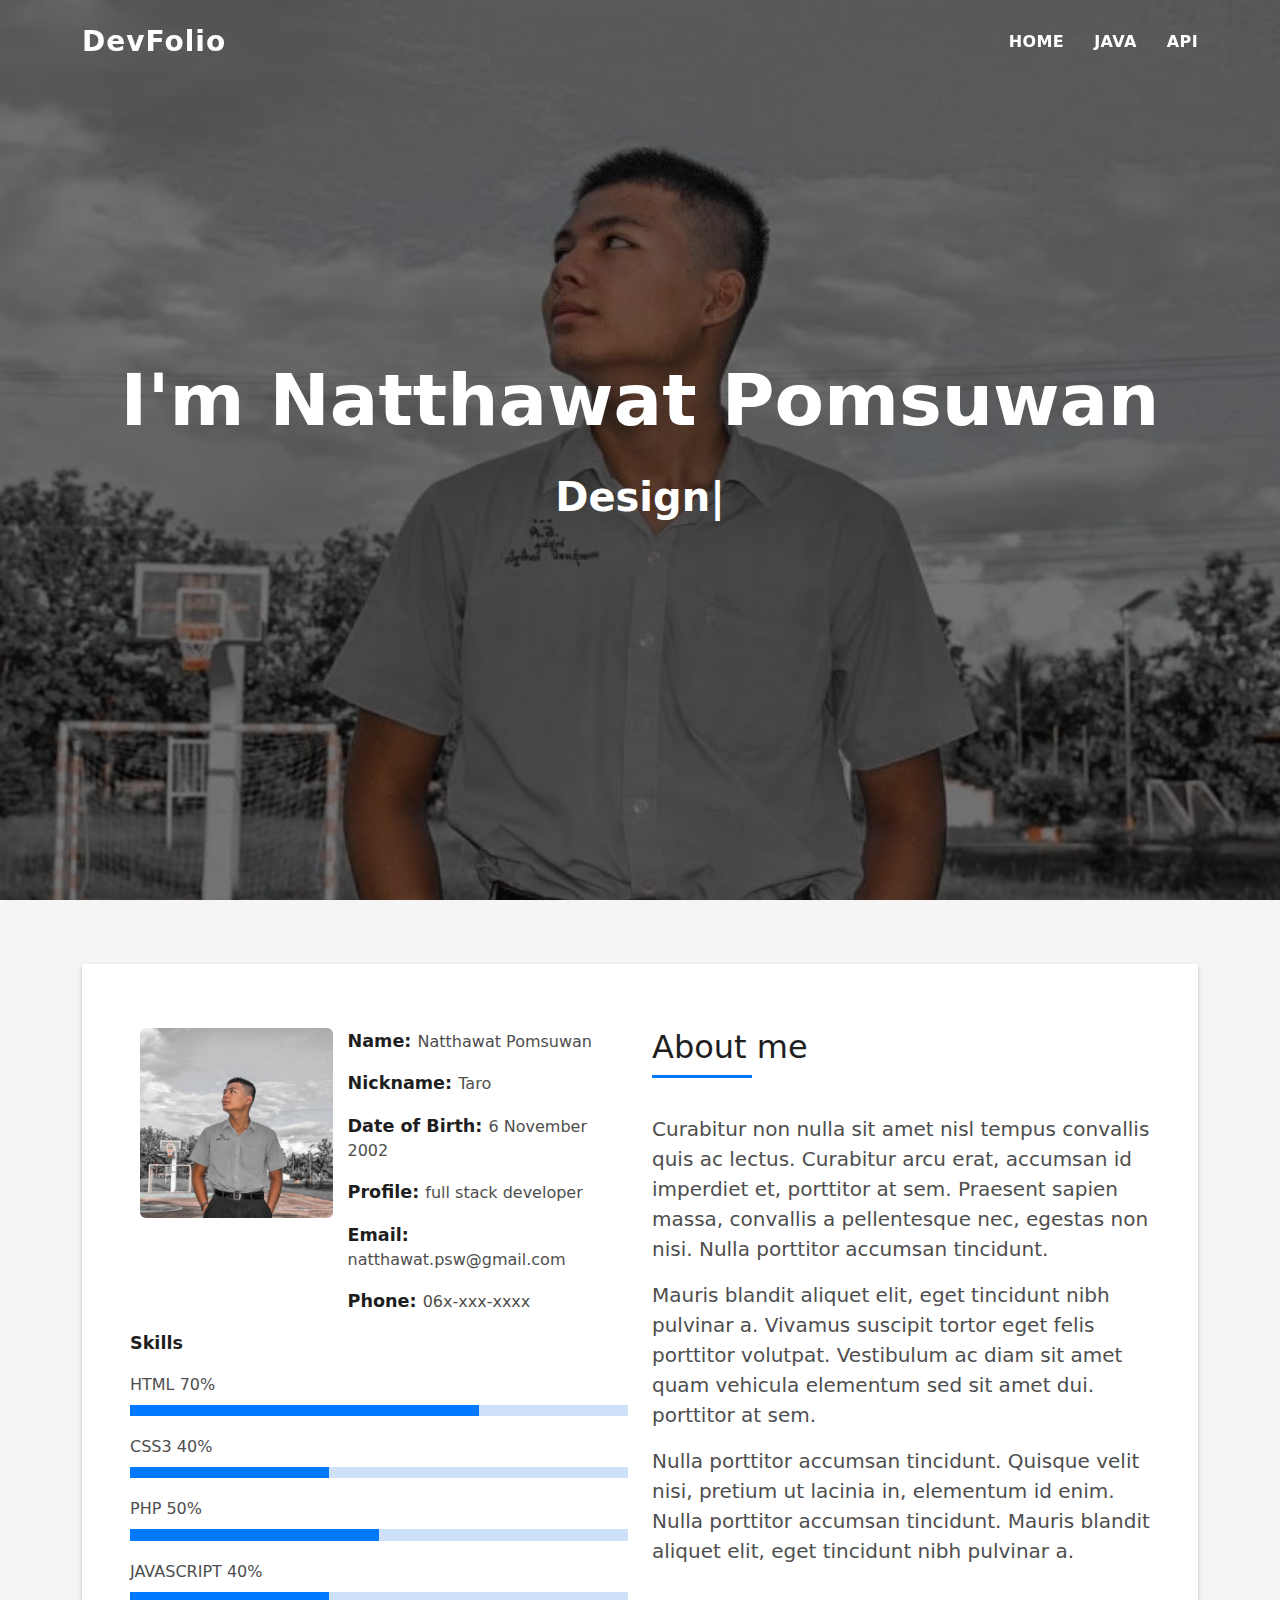
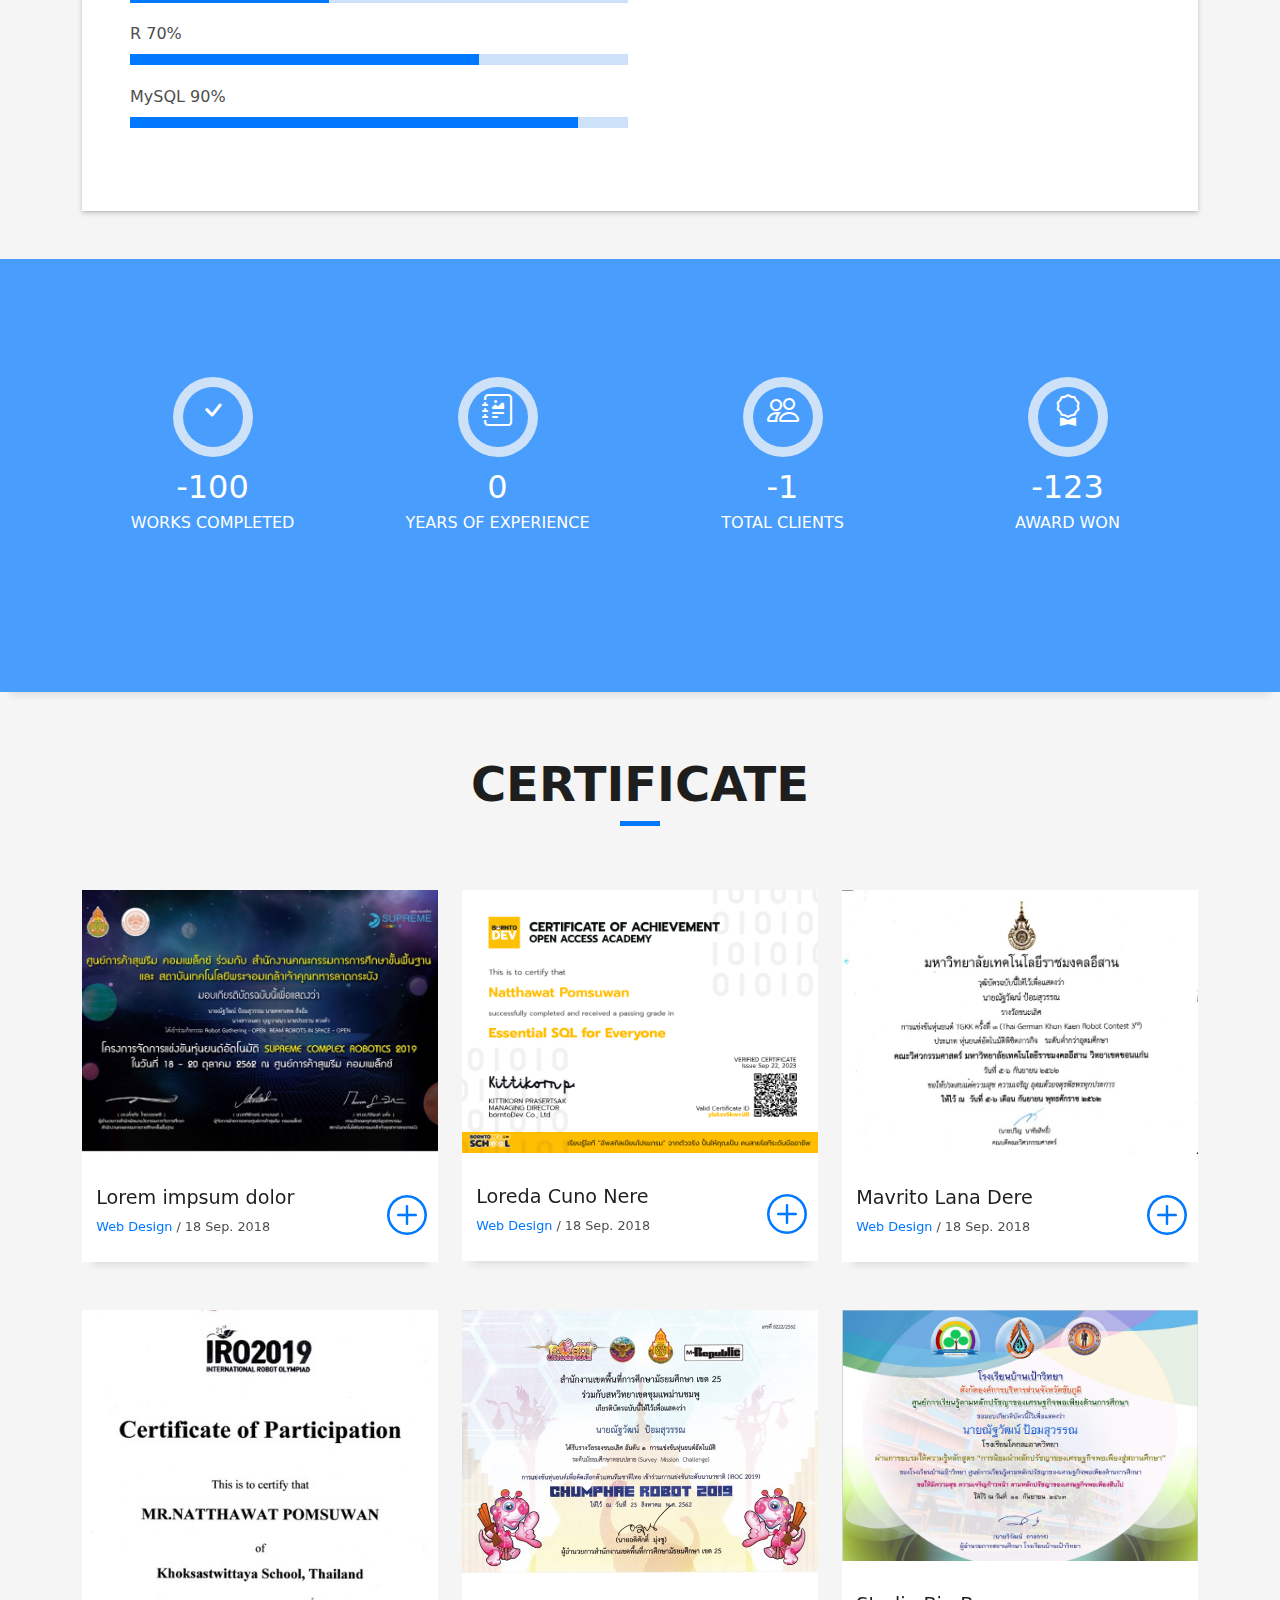
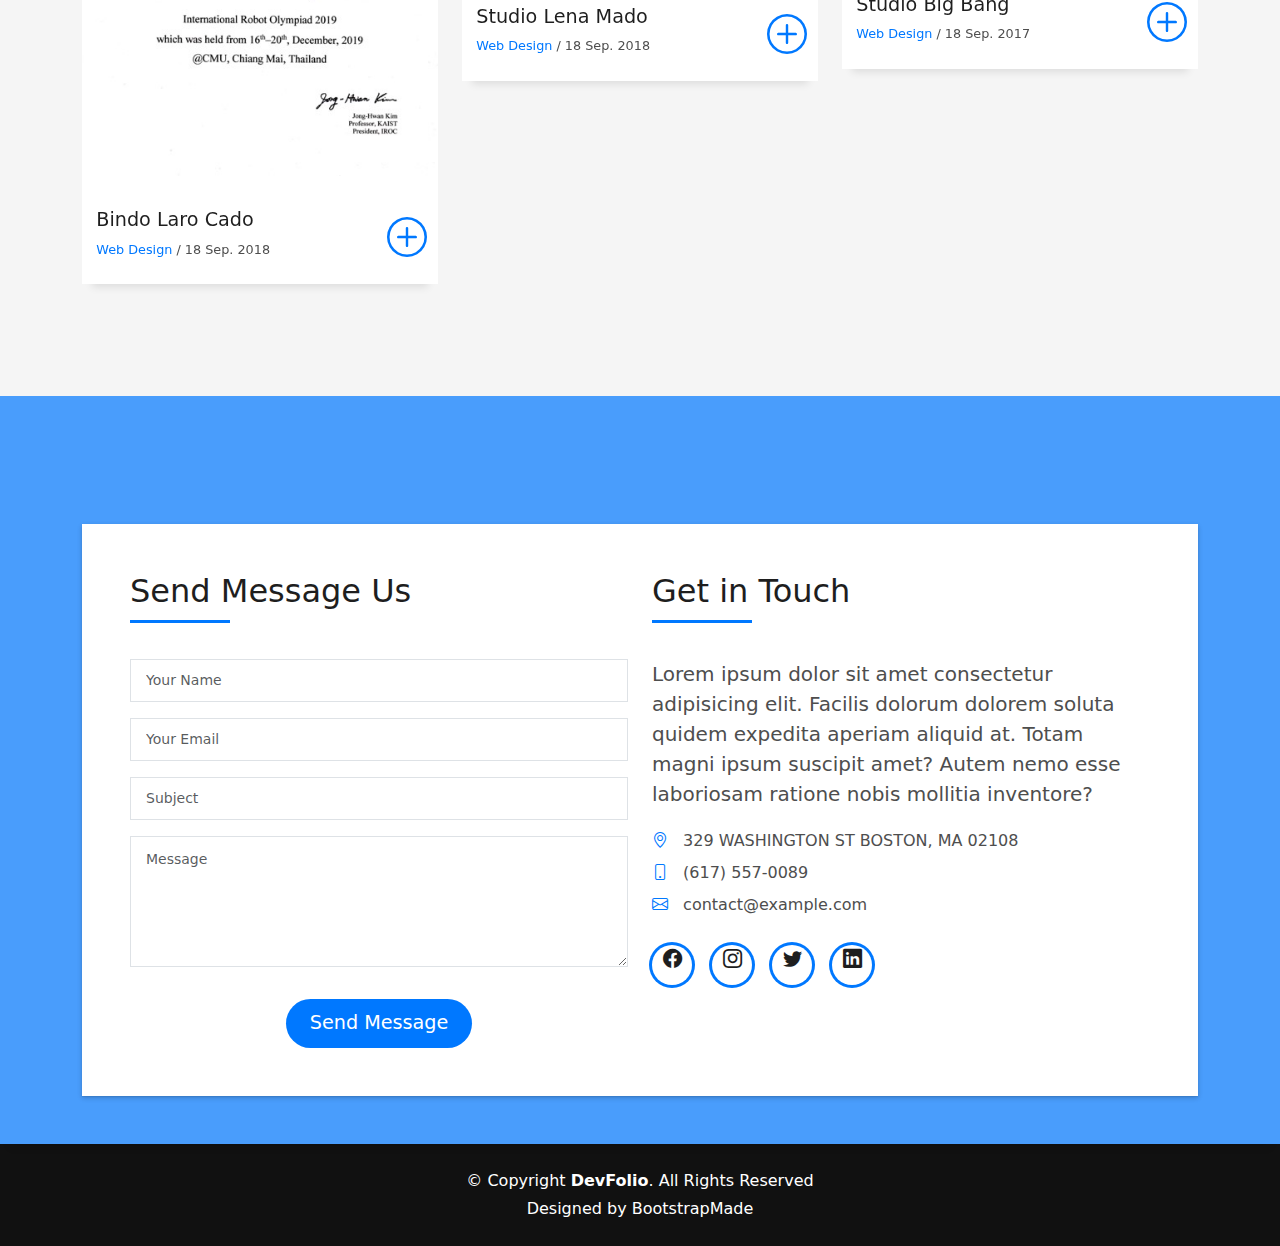
<file: index.html>
<!DOCTYPE html>
<html lang="en">

<head>
  <meta charset="utf-8">
  <meta content="width=device-width, initial-scale=1.0" name="viewport">

  <title>Home</title>
  <meta content="" name="description">
  <meta content="" name="keywords">

  <!-- Favicons -->
  <link href="assets/img/favicon.png" rel="icon">
  <link href="assets/img/apple-touch-icon.png" rel="apple-touch-icon">

  <!-- Vendor CSS Files -->
  <link href="assets/vendor/bootstrap/css/bootstrap.min.css" rel="stylesheet">
  <link href="assets/vendor/bootstrap-icons/bootstrap-icons.css" rel="stylesheet">
  <link href="assets/vendor/glightbox/css/glightbox.min.css" rel="stylesheet">
  <link href="assets/vendor/swiper/swiper-bundle.min.css" rel="stylesheet">

  <!-- Template Main CSS File -->
  <link href="assets/css/style.css" rel="stylesheet">

  <!-- =======================================================
  * Template Name: DevFolio
  * Updated: Nov 17 2023 with Bootstrap v5.3.2
  * Template URL: https://bootstrapmade.com/devfolio-bootstrap-portfolio-html-template/
  * Author: BootstrapMade.com
  * License: https://bootstrapmade.com/license/
  ======================================================== -->
</head>

<body>

  <!-- ======= Header ======= -->
  <header id="header" class="fixed-top">
    <div class="container d-flex align-items-center justify-content-between">

      <h1 class="logo"><a href="index.html">DevFolio</a></h1>
      <!-- Uncomment below if you prefer to use an image logo -->
      <!-- <a href="index.html" class="logo"><img src="assets/img/logo.png" alt="" class="img-fluid"></a>-->

      <nav id="navbar" class="navbar">
        <ul>
          <li><a class="nav-link scrollto" href="./index.html">Home</a></li>
          <li><a class="nav-link scrollto" href="./java.html">Java</a></li>
          <li><a class="nav-link scrollto" href="./api.html">API</a></li>
        </ul>
        <i class="bi bi-list mobile-nav-toggle"></i>
      </nav><!-- .navbar -->

    </div>
  </header><!-- End Header -->

  <!-- ======= Hero Section ======= -->
  <div id="hero" class="hero route bg-image" style="background-image: url(assets/img/p1.jpg)">
    <div class="overlay-itro"></div>
    <div class="hero-content display-table">
      <div class="table-cell">
        <div class="container">
          <!--<p class="display-6 color-d">Hello, world!</p>-->
          <h1 class="hero-title mb-4">I'm Natthawat Pomsuwan</h1>
          <p class="hero-subtitle"><span class="typed" data-typed-items="Designer, Developer, Freelancer"></span></p>
          <!-- <p class="pt-3"><a class="btn btn-primary btn js-scroll px-4" href="#about" role="button">Learn More</a></p> -->
        </div>
      </div>
    </div>
  </div><!-- End Hero Section -->

  <main id="main">

    <!-- ======= About Section ======= -->
    <section id="about" class="about-mf sect-pt4 route">
      <div class="container">
        <div class="row">
          <div class="col-sm-12">
            <div class="box-shadow-full">
              <div class="row">
                <div class="col-md-6">
                  <div class="row">
                    <div class="col-sm-6 col-md-5">
                      <div class="about-img">
                        <img src="assets/img/p1.jpg" class="img-fluid rounded b-shadow-a" alt="">
                      </div>
                    </div>
                    <div class="col-sm-6 col-md-7">
                      <div class="about-info">
                        <p><span class="title-s">Name: </span> <span>Natthawat Pomsuwan</span></p>
                        <p><span class="title-s">Nickname: </span> <span>Taro</span></p>
                        <p><span class="title-s">Date of Birth: </span> <span>6 November 2002</span></p>
                        <p><span class="title-s">Profile: </span> <span>full stack developer</span></p>
                        <p><span class="title-s">Email: </span> <span>natthawat.psw@gmail.com</span></p>
                        <p><span class="title-s">Phone: </span> <span>06x-xxx-xxxx</span></p>
                      </div>
                    </div>
                  </div>
                  <div class="skill-mf">
                    <p class="title-s">Skills</p>
                    <span>HTML</span> <span class="pull-right">70%</span>
                    <div class="progress">
                      <div class="progress-bar" role="progressbar" style="width: 70%;" aria-valuenow="70"
                        aria-valuemin="0" aria-valuemax="100"></div>
                    </div>
                    <span>CSS3</span> <span class="pull-right">40%</span>
                    <div class="progress">
                      <div class="progress-bar" role="progressbar" style="width: 40%" aria-valuenow="40"
                        aria-valuemin="0" aria-valuemax="100"></div>
                    </div>
                    <span>PHP</span> <span class="pull-right">50%</span>
                    <div class="progress">
                      <div class="progress-bar" role="progressbar" style="width: 50%" aria-valuenow="50"
                        aria-valuemin="0" aria-valuemax="100"></div>
                    </div>
                    <span>JAVASCRIPT</span> <span class="pull-right">40%</span>
                    <div class="progress">
                      <div class="progress-bar" role="progressbar" style="width: 40%" aria-valuenow="40"
                        aria-valuemin="0" aria-valuemax="100"></div>
                    </div>
                    <span>R</span> <span class="pull-right">70%</span>
                    <div class="progress">
                      <div class="progress-bar" role="progressbar" style="width: 70%" aria-valuenow="70"
                        aria-valuemin="0" aria-valuemax="100"></div>
                    </div>
                    <span>MySQL</span> <span class="pull-right">90%</span>
                    <div class="progress">
                      <div class="progress-bar" role="progressbar" style="width: 90%" aria-valuenow="90"
                        aria-valuemin="0" aria-valuemax="100"></div>
                    </div>
                  </div>
                </div>
                <div class="col-md-6">
                  <div class="about-me pt-4 pt-md-0">
                    <div class="title-box-2">
                      <h5 class="title-left">
                        About me
                      </h5>
                    </div>
                    <p class="lead">
                      Curabitur non nulla sit amet nisl tempus convallis quis ac lectus. Curabitur arcu erat, accumsan
                      id
                      imperdiet et, porttitor
                      at sem. Praesent sapien massa, convallis a pellentesque nec, egestas non nisi. Nulla
                      porttitor accumsan tincidunt.
                    </p>
                    <p class="lead">
                      Mauris blandit aliquet elit, eget tincidunt nibh pulvinar a. Vivamus suscipit tortor eget felis
                      porttitor volutpat. Vestibulum
                      ac diam sit amet quam vehicula elementum sed sit amet dui. porttitor at sem.
                    </p>
                    <p class="lead">
                      Nulla porttitor accumsan tincidunt. Quisque velit nisi, pretium ut lacinia in, elementum id enim.
                      Nulla porttitor accumsan
                      tincidunt. Mauris blandit aliquet elit, eget tincidunt nibh pulvinar a.
                    </p>
                  </div>
                </div>
              </div>
            </div>
          </div>
        </div>
      </div>
    </section><!-- End About Section -->


    <!-- ======= Counter Section ======= -->
    <div class="section-counter paralax-mf bg-image" style="background-image: url(assets/img/counters-bg.jpg)">
      <div class="overlay-mf"></div>
      <div class="container position-relative">
        <div class="row">
          <div class="col-sm-3 col-lg-3">
            <div class="counter-box counter-box pt-4 pt-md-0">
              <div class="counter-ico">
                <span class="ico-circle"><i class="bi bi-check"></i></span>
              </div>
              <div class="counter-num">
                <p data-purecounter-start="0" data-purecounter-end="-100" data-purecounter-duration="1"
                  class="counter purecounter"></p>
                <span class="counter-text">WORKS COMPLETED</span>
              </div>
            </div>
          </div>
          <div class="col-sm-3 col-lg-3">
            <div class="counter-box pt-4 pt-md-0">
              <div class="counter-ico">
                <span class="ico-circle"><i class="bi bi-journal-richtext"></i></span>
              </div>
              <div class="counter-num">
                <p data-purecounter-start="0" data-purecounter-end="998" data-purecounter-duration="1"
                  class="counter purecounter"></p>
                <span class="counter-text">YEARS OF EXPERIENCE</span>
              </div>
            </div>
          </div>
          <div class="col-sm-3 col-lg-3">
            <div class="counter-box pt-4 pt-md-0">
              <div class="counter-ico">
                <span class="ico-circle"><i class="bi bi-people"></i></span>
              </div>
              <div class="counter-num">
                <p data-purecounter-start="999" data-purecounter-end="-1" data-purecounter-duration="1"
                  class="counter purecounter"></p>
                <span class="counter-text">TOTAL CLIENTS</span>
              </div>
            </div>
          </div>
          <div class="col-sm-3 col-lg-3">
            <div class="counter-box pt-4 pt-md-0">
              <div class="counter-ico">
                <span class="ico-circle"><i class="bi bi-award"></i></span>
              </div>
              <div class="counter-num">
                <p data-purecounter-start="-123" data-purecounter-end="111" data-purecounter-duration="1"
                  class="counter purecounter"></p>
                <span class="counter-text">AWARD WON</span>
              </div>
            </div>
          </div>
        </div>
      </div>
    </div><!-- End Counter Section -->

    <!-- ======= Portfolio Section ======= -->
    <section id="work" class="portfolio-mf sect-pt4 route">
      <div class="container">
        <div class="row">
          <div class="col-sm-12">
            <div class="title-box text-center">
              <h3 class="title-a">
                Certificate
              </h3>
              <div class="line-mf"></div>
            </div>
          </div>
        </div>
        <div class="row">
          <div class="col-md-4">
            <div class="work-box">
              <div class="work-img">
                <img src="assets/img/cer/รูปภาพ7.jpg" alt="" class="img-fluid">
              </div>
              <div class="work-content">
                <div class="row">
                  <div class="col-sm-8">
                    <h2 class="w-title">Lorem impsum dolor</h2>
                    <div class="w-more">
                      <span class="w-ctegory">Web Design</span> / <span class="w-date">18 Sep. 2018</span>
                    </div>
                  </div>
                  <div class="col-sm-4">
                    <div class="w-like">
                      <a href="portfolio-details.html"> <span class="bi bi-plus-circle"></span></a>
                    </div>
                  </div>
                </div>
              </div>
            </div>
          </div>
          <div class="col-md-4">
            <div class="work-box">
             
                <div class="work-img">
                  <img src="assets/img/cer/borntodev.png" alt="" class="img-fluid">
                </div>
              <div class="work-content">
                <div class="row">
                  <div class="col-sm-8">
                    <h2 class="w-title">Loreda Cuno Nere</h2>
                    <div class="w-more">
                      <span class="w-ctegory">Web Design</span> / <span class="w-date">18 Sep. 2018</span>
                    </div>
                  </div>
                  <div class="col-sm-4">
                    <div class="w-like">
                      <a href="portfolio-details.html"> <span class="bi bi-plus-circle"></span></a>
                    </div>
                  </div>
                </div>
              </div>
            </div>
          </div>
          <div class="col-md-4">
            <div class="work-box">
                <div class="work-img">
                  <img src="assets/img/cer/รูปภาพ1.jpg" alt="" class="img-fluid">
                </div>
              <div class="work-content">
                <div class="row">
                  <div class="col-sm-8">
                    <h2 class="w-title">Mavrito Lana Dere</h2>
                    <div class="w-more">
                      <span class="w-ctegory">Web Design</span> / <span class="w-date">18 Sep. 2018</span>
                    </div>
                  </div>
                  <div class="col-sm-4">
                    <div class="w-like">
                      <a href="portfolio-details.html"> <span class="bi bi-plus-circle"></span></a>
                    </div>
                  </div>
                </div>
              </div>
            </div>
          </div>
          <div class="col-md-4">
            <div class="work-box">
                <div class="work-img">
                  <img src="assets/img/cer/รูปภาพ6.jpg" alt="" class="img-fluid">
                </div>
              <div class="work-content">
                <div class="row">
                  <div class="col-sm-8">
                    <h2 class="w-title">Bindo Laro Cado</h2>
                    <div class="w-more">
                      <span class="w-ctegory">Web Design</span> / <span class="w-date">18 Sep. 2018</span>
                    </div>
                  </div>
                  <div class="col-sm-4">
                    <div class="w-like">
                      <a href="portfolio-details.html"> <span class="bi bi-plus-circle"></span></a>
                    </div>
                  </div>
                </div>
              </div>
            </div>
          </div>
          <div class="col-md-4">
            <div class="work-box">
                <div class="work-img">
                  <img src="assets/img/cer/รูปภาพ2.jpg" alt="" class="img-fluid">
                </div>
              <div class="work-content">
                <div class="row">
                  <div class="col-sm-8">
                    <h2 class="w-title">Studio Lena Mado</h2>
                    <div class="w-more">
                      <span class="w-ctegory">Web Design</span> / <span class="w-date">18 Sep. 2018</span>
                    </div>
                  </div>
                  <div class="col-sm-4">
                    <div class="w-like">
                      <a href="portfolio-details.html"> <span class="bi bi-plus-circle"></span></a>
                    </div>
                  </div>
                </div>
              </div>
            </div>
          </div>
          <div class="col-md-4">
            <div class="work-box">
                <div class="work-img">
                  <img src="assets/img/cer/Screenshot.png" alt="" class="img-fluid">
                </div>
              <div class="work-content">
                <div class="row">
                  <div class="col-sm-8">
                    <h2 class="w-title">Studio Big Bang</h2>
                    <div class="w-more">
                      <span class="w-ctegory">Web Design</span> / <span class="w-date">18 Sep. 2017</span>
                    </div>
                  </div>
                  <div class="col-sm-4">
                    <div class="w-like">
                      <a href="portfolio-details.html"> <span class="bi bi-plus-circle"></span></a>
                    </div>
                  </div>
                </div>
              </div>
            </div>
          </div>

        </div>
      </div>
    </section><!-- End Portfolio Section -->

    
    <!-- ======= Contact Section ======= -->
    <section id="contact" class="paralax-mf footer-paralax bg-image sect-mt4 route"
      style="background-image: url(assets/img/overlay-bg.jpg)">
      <div class="overlay-mf"></div>
      <div class="container">
        <div class="row">
          <div class="col-sm-12">
            <div class="contact-mf">
              <div id="contact" class="box-shadow-full">
                <div class="row">
                  <div class="col-md-6">
                    <div class="title-box-2">
                      <h5 class="title-left">
                        Send Message Us
                      </h5>
                    </div>
                    <div>
                      <form action="forms/contact.php" method="post" role="form" class="php-email-form">
                        <div class="row">
                          <div class="col-md-12 mb-3">
                            <div class="form-group">
                              <input type="text" name="name" class="form-control" id="name" placeholder="Your Name"
                                required>
                            </div>
                          </div>
                          <div class="col-md-12 mb-3">
                            <div class="form-group">
                              <input type="email" class="form-control" name="email" id="email" placeholder="Your Email"
                                required>
                            </div>
                          </div>
                          <div class="col-md-12 mb-3">
                            <div class="form-group">
                              <input type="text" class="form-control" name="subject" id="subject" placeholder="Subject"
                                required>
                            </div>
                          </div>
                          <div class="col-md-12">
                            <div class="form-group">
                              <textarea class="form-control" name="message" rows="5" placeholder="Message"
                                required></textarea>
                            </div>
                          </div>
                          <div class="col-md-12 text-center my-3">
                            <div class="loading">Loading</div>
                            <div class="error-message"></div>
                            <div class="sent-message">Your message has been sent. Thank you!</div>
                          </div>
                          <div class="col-md-12 text-center">
                            <button type="submit" class="button button-a button-big button-rouded">Send Message</button>
                          </div>
                        </div>
                      </form>
                    </div>
                  </div>
                  <div class="col-md-6">
                    <div class="title-box-2 pt-4 pt-md-0">
                      <h5 class="title-left">
                        Get in Touch
                      </h5>
                    </div>
                    <div class="more-info">
                      <p class="lead">
                        Lorem ipsum dolor sit amet consectetur adipisicing elit. Facilis dolorum dolorem soluta quidem
                        expedita aperiam aliquid at.
                        Totam magni ipsum suscipit amet? Autem nemo esse laboriosam ratione nobis
                        mollitia inventore?
                      </p>
                      <ul class="list-ico">
                        <li><span class="bi bi-geo-alt"></span> 329 WASHINGTON ST BOSTON, MA 02108</li>
                        <li><span class="bi bi-phone"></span> (617) 557-0089</li>
                        <li><span class="bi bi-envelope"></span> contact@example.com</li>
                      </ul>
                    </div>
                    <div class="socials">
                      <ul>
                        <li><a href=""><span class="ico-circle"><i class="bi bi-facebook"></i></span></a></li>
                        <li><a href=""><span class="ico-circle"><i class="bi bi-instagram"></i></span></a></li>
                        <li><a href=""><span class="ico-circle"><i class="bi bi-twitter"></i></span></a></li>
                        <li><a href=""><span class="ico-circle"><i class="bi bi-linkedin"></i></span></a></li>
                      </ul>
                    </div>
                  </div>
                </div>
              </div>
            </div>
          </div>
        </div>
      </div>
    </section><!-- End Contact Section -->

  </main><!-- End #main -->

  <!-- ======= Footer ======= -->
  <footer>
    <div class="container">
      <div class="row">
        <div class="col-sm-12">
          <div class="copyright-box">
            <p class="copyright">&copy; Copyright <strong>DevFolio</strong>. All Rights Reserved</p>
            <div class="credits">
              <!--
              All the links in the footer should remain intact.
              You can delete the links only if you purchased the pro version.
              Licensing information: https://bootstrapmade.com/license/
              Purchase the pro version with working PHP/AJAX contact form: https://bootstrapmade.com/buy/?theme=DevFolio
            -->
              Designed by <a href="https://bootstrapmade.com/">BootstrapMade</a>
            </div>
          </div>
        </div>
      </div>
    </div>
  </footer><!-- End  Footer -->

  <div id="preloader"></div>
  <a href="#" class="back-to-top d-flex align-items-center justify-content-center"><i
      class="bi bi-arrow-up-short"></i></a>

  <!-- Vendor JS Files -->
  <script src="assets/vendor/purecounter/purecounter_vanilla.js"></script>
  <script src="assets/vendor/bootstrap/js/bootstrap.bundle.min.js"></script>
  <script src="assets/vendor/glightbox/js/glightbox.min.js"></script>
  <script src="assets/vendor/swiper/swiper-bundle.min.js"></script>
  <script src="assets/vendor/typed.js/typed.umd.js"></script>
  <script src="assets/vendor/php-email-form/validate.js"></script>

  <!-- Template Main JS File -->
  <script src="assets/js/main.js"></script>

</body>

</html>
</file>
<file: assets/css/style.css>
/**
* Template Name: DevFolio
* Updated: Nov 17 2023 with Bootstrap v5.3.2
* Template URL: https://bootstrapmade.com/devfolio-bootstrap-portfolio-html-template/
* Author: BootstrapMade.com
* License: https://bootstrapmade.com/license/
*/

/*--------------------------------------------------------------
# General
--------------------------------------------------------------*/
body {
  background-color: #f5f5f5;
  color: #4e4e4e;
}

h1,
h2,
h3,
h4,
h5,
h6 {
  color: #1e1e1e;
}

a {
  color: #1e1e1e;
  text-decoration: none;
  transition: all 0.5s ease-in-out;
}

a:hover {
  color: #0078ff;
  text-decoration: none;
  transition: all 0.5s ease-in-out;
}

.p-r {
  position: relative;
}

.color-a {
  text-decoration: none;
  color: #0078ff;
}

.color-d {
  color: #f5f5f5;
}

.color-text-a {
  text-decoration: none;
  color: #4e4e4e;
}

.box-shadow,
.card-blog,
.work-box,
.service-box,
.paralax-mf {
  box-shadow: 0 13px 8px -10px rgba(0, 0, 0, 0.1);
}

.box-shadow-a,
.button:hover {
  text-decoration: none;
  box-shadow: 0 0 0 4px #cde1f8;
}

.display-5 {
  font-size: 2.5rem;
  font-weight: 300;
  line-height: 1.1;
}

.display-6 {
  font-size: 2rem;
  font-weight: 300;
  line-height: 1.1;
}

.avatar {
  width: 32px;
  height: 32px;
  margin-right: 4px;
  overflow: hidden;
}

.bg-image {
  background-repeat: no-repeat;
  background-attachment: fixed;
  background-size: cover;
  background-position: center center;
}

@media (max-width: 1024px) {
  .bg-image {
    background-attachment: scroll;
  }
}

.overlay-mf {
  background-color: #0078ff;
}

.overlay-mf {
  position: absolute;
  top: 0;
  left: 0px;
  padding: 0;
  height: 100%;
  width: 100%;
  opacity: 0.7;
}

.paralax-mf {
  position: relative;
  padding: 8rem 0;
}

.display-table {
  width: 100%;
  height: 100%;
  display: table;
}

.table-cell {
  display: table-cell;
  vertical-align: middle;
}

/*--/ Sections /--*/
.sect-4 {
  padding: 4rem 0;
}

.sect-pt4 {
  padding-top: 4rem;
}

.sect-mt4 {
  margin-top: 4rem;
}

/*--/ Title s /--*/
.title-s {
  font-weight: 600;
  color: #1e1e1e;
  font-size: 1.1rem;
}

/*--/ Title A /--*/
.title-box {
  margin-bottom: 4rem;
}

.title-a {
  text-decoration: none;
  font-size: 3rem;
  font-weight: bold;
  text-transform: uppercase;
}

.subtitle-a {
  text-decoration: none;
  color: #4e4e4e;
}

.line-mf {
  width: 40px;
  height: 5px;
  background-color: #0078ff;
  margin: 0 auto;
}

/*--/ Title Left /--*/
.title-box-2 {
  margin-bottom: 3rem;
}

.title-left {
  font-size: 2rem;
  position: relative;
}

.title-left:before {
  content: "";
  position: absolute;
  height: 3px;
  background-color: #0078ff;
  width: 100px;
  bottom: -12px;
}

/*------/ Box /------*/
.box-pl2 {
  padding-left: 2rem;
}

.box-shadow-full {
  padding: 3rem 1.25rem;
  position: relative;
  background-color: #fff;
  margin-bottom: 3rem;
  z-index: 2;
  box-shadow: 0 1px 1px 0 rgba(0, 0, 0, 0.06), 0 2px 5px 0 rgba(0, 0, 0, 0.2);
}

@media (min-width: 768px) {
  .box-shadow-full {
    padding: 3rem;
  }
}

/*------/ Socials /------*/
.socials {
  padding: 1.5rem 0;
}

.socials ul li {
  display: inline-block;
}

.socials .ico-circle {
  height: 40px;
  width: 40px;
  font-size: 1.2rem;
  border-radius: 50%;
  line-height: 1.6;
  margin: 0 15px 0 0;
  box-shadow: 0 0 0 3px #0078ff;
  transition: all 500ms ease;
}

.socials .ico-circle:hover {
  background-color: #0078ff;
  color: #fff;
  box-shadow: 0 0 0 3px #cde1f8;
  transition: all 500ms ease;
}

/*------/ Ul resect /------*/
.ul-resect,
.widget-tags ul,
.widget-sidebar .list-sidebar,
.box-comments .list-comments,
.blog-wrapper .post-meta ul,
.list-ico,
.socials ul {
  list-style: none;
  padding-left: 0;
  margin-bottom: 0;
}

.list-ico {
  line-height: 2;
}

.list-ico span {
  color: #0078ff;
  margin-right: 10px;
}

/*------/ Ico Circle /------*/
.ico-circle {
  height: 100px;
  width: 100px;
  font-size: 2rem;
  border-radius: 50%;
  line-height: 1.55;
  margin: 0 auto;
  text-align: center;
  box-shadow: 0 0 0 10px #0078ff;
  display: block;
}

/*------/ Owl Carousel /------*/
.owl-theme .owl-dots {
  text-align: center;
  margin-top: 18px;
}

.owl-theme .owl-dots .owl-dot {
  display: inline-block;
}

.owl-theme .owl-dots .owl-dot span {
  width: 18px;
  height: 7px;
  margin: 5px 5px;
  background: #cde1f8;
  border: 0px solid #cde1f8;
  display: block;
  transition: all 0.6s ease-in-out;
  cursor: pointer;
}

.owl-theme .owl-dots .owl-dot:hover span {
  background-color: #cde1f8;
}

.owl-theme .owl-dots .owl-dot.active span {
  background-color: #1B1B1B;
  width: 25px;
}

/*--/ Scrolltop s /--*/
.scrolltop-mf {
  position: relative;
  display: none;
}

.scrolltop-mf span {
  z-index: 999;
  position: fixed;
  width: 42px;
  height: 42px;
  background-color: #0078ff;
  opacity: 0.7;
  font-size: 1.6rem;
  line-height: 1.5;
  text-align: center;
  color: #fff;
  top: auto;
  left: auto;
  right: 30px;
  bottom: 50px;
  cursor: pointer;
  border-radius: 50%;
}

/*--------------------------------------------------------------
# Back to top button
--------------------------------------------------------------*/
.back-to-top {
  position: fixed;
  visibility: hidden;
  opacity: 0;
  right: 15px;
  bottom: 15px;
  z-index: 996;
  background: #0078ff;
  width: 40px;
  height: 40px;
  border-radius: 50px;
  transition: all 0.4s;
}

.back-to-top i {
  font-size: 28px;
  color: #fff;
  line-height: 0;
}

.back-to-top:hover {
  background: #298eff;
  color: #fff;
}

.back-to-top.active {
  visibility: visible;
  opacity: 1;
}

/*------/ Prelaoder /------*/
#preloader {
  position: fixed;
  top: 0;
  left: 0;
  right: 0;
  bottom: 0;
  z-index: 9999;
  overflow: hidden;
  background: #fff;
}

#preloader:before {
  content: "";
  position: fixed;
  top: calc(50% - 30px);
  left: calc(50% - 30px);
  border: 6px solid #f2f2f2;
  border-top: 6px solid #0078ff;
  border-radius: 50%;
  width: 60px;
  height: 60px;
  animation: animate-preloader 1s linear infinite;
}

@keyframes animate-preloader {
  0% {
    transform: rotate(0deg);
  }

  100% {
    transform: rotate(360deg);
  }
}

/*------/ Button /------*/
.button {
  display: inline-block;
  padding: 0.3rem 0.6rem;
  text-align: center;
  vertical-align: middle;
  -webkit-user-select: none;
  -moz-user-select: none;
  user-select: none;
  font-size: 1rem;
  border-radius: 0.3rem;
  border: 1px solid transparent;
  transition: all 500ms ease;
  cursor: pointer;
}

.button:focus {
  outline: 0;
}

.button:hover {
  background-color: #0062d3;
  color: #fff;
  transition: all 500ms ease;
}

.button-a {
  text-decoration: none;
  background-color: #0078ff;
  color: #fff;
  border-color: #cde1f8;
}

.button-big {
  padding: 0.9rem 2.3rem;
  font-size: 1.2rem;
}

.button-rouded {
  border-radius: 5rem;
}

.btn-lg {
  padding: 0.5rem 1rem;
  font-size: 1.25rem;
  line-height: 1.5;
  border-radius: 0.3rem;
}

/*--------------------------------------------------------------
# Header
--------------------------------------------------------------*/
#header {
  transition: all 0.5s;
  z-index: 997;
  padding: 20px 0;
}

#header .logo {
  font-size: 28px;
  margin: 0;
  padding: 0;
  font-weight: 600;
  letter-spacing: 1px;
}

#header .logo a {
  color: #fff;
}

#header .logo img {
  max-height: 40px;
}

#header.header-scrolled {
  background: rgba(0, 0, 0, 0.9);
  padding: 12px 0;
}

/*--------------------------------------------------------------
# Navigation Menu
--------------------------------------------------------------*/
/**
* Desktop Navigation 
*/
.navbar {
  padding: 0;
}

.navbar ul {
  margin: 0;
  padding: 0;
  display: flex;
  list-style: none;
  align-items: center;
}

.navbar li {
  position: relative;
}

.navbar>ul>li {
  white-space: nowrap;
  padding: 10px 0 10px 30px;
}

.navbar a,
.navbar a:focus {
  display: flex;
  align-items: center;
  justify-content: space-between;
  color: #fff;
  font-size: 16px;
  font-weight: 600;
  padding: 0;
  white-space: nowrap;
  transition: 0.3s;
  letter-spacing: 0.4px;
  position: relative;
  text-transform: uppercase;
}

.navbar a i,
.navbar a:focus i {
  font-size: 12px;
  line-height: 0;
  margin-left: 5px;
}

.navbar>ul>li>a:before {
  content: "";
  position: absolute;
  width: 100%;
  height: 2px;
  bottom: -6px;
  left: 0;
  width: 0;
  background-color: #fff;
  visibility: hidden;
  transition: all 0.3s ease-in-out 0s;
}

.navbar a:hover:before,
.navbar li:hover>a:before,
.navbar .active:before {
  visibility: visible;
  width: 80%;
}

.navbar a:hover,
.navbar .active,
.navbar .active:focus,
.navbar li:hover>a {
  color: #fff;
}

.navbar .dropdown ul {
  display: block;
  position: absolute;
  left: 30px;
  top: calc(100% + 30px);
  margin: 0;
  padding: 10px 0;
  z-index: 99;
  opacity: 0;
  visibility: hidden;
  background: #fff;
  box-shadow: 0px 0px 30px rgba(127, 137, 161, 0.25);
  transition: 0.3s;
}

.navbar .dropdown ul li {
  min-width: 200px;
}

.navbar .dropdown ul a {
  padding: 10px 20px;
  font-size: 14px;
  text-transform: none;
  color: #4e4e4e;
}

.navbar .dropdown ul a i {
  font-size: 12px;
}

.navbar .dropdown ul a:hover,
.navbar .dropdown ul .active:hover,
.navbar .dropdown ul li:hover>a {
  color: #0078ff;
}

.navbar .dropdown:hover>ul {
  opacity: 1;
  top: 100%;
  visibility: visible;
}

.navbar .dropdown .dropdown ul {
  top: 0;
  left: calc(100% - 30px);
  visibility: hidden;
}

.navbar .dropdown .dropdown:hover>ul {
  opacity: 1;
  top: 0;
  left: 100%;
  visibility: visible;
}

@media (max-width: 1366px) {
  .navbar .dropdown .dropdown ul {
    left: -90%;
  }

  .navbar .dropdown .dropdown:hover>ul {
    left: -100%;
  }
}

/**
* Mobile Navigation 
*/
.mobile-nav-toggle {
  color: #fff;
  font-size: 28px;
  cursor: pointer;
  display: none;
  line-height: 0;
  transition: 0.5s;
}

@media (max-width: 991px) {
  .mobile-nav-toggle {
    display: block;
  }

  .navbar ul {
    display: none;
  }
}

.navbar-mobile {
  position: fixed;
  overflow: hidden;
  top: 0;
  right: 0;
  left: 0;
  bottom: 0;
  background: rgba(78, 78, 78, 0.9);
  transition: 0.3s;
  z-index: 999;
}

.navbar-mobile .mobile-nav-toggle {
  position: absolute;
  top: 15px;
  right: 15px;
}

.navbar-mobile ul {
  display: block;
  position: absolute;
  top: 55px;
  right: 15px;
  bottom: 15px;
  left: 15px;
  padding: 10px 0;
  background-color: #fff;
  overflow-y: auto;
  transition: 0.3s;
}

.navbar-mobile>ul>li {
  padding: 0;
}

.navbar-mobile a:hover:before,
.navbar-mobile li:hover>a:before,
.navbar-mobile .active:before {
  visibility: hidden;
}

.navbar-mobile a,
.navbar-mobile a:focus {
  padding: 10px 20px;
  font-size: 15px;
  color: #4e4e4e;
}

.navbar-mobile a:hover,
.navbar-mobile .active,
.navbar-mobile li:hover>a {
  color: #0078ff;
}

.navbar-mobile .getstarted,
.navbar-mobile .getstarted:focus {
  margin: 15px;
}

.navbar-mobile .dropdown ul {
  position: static;
  display: none;
  margin: 10px 20px;
  padding: 10px 0;
  z-index: 99;
  opacity: 1;
  visibility: visible;
  background: #fff;
  box-shadow: 0px 0px 30px rgba(127, 137, 161, 0.25);
}

.navbar-mobile .dropdown ul li {
  min-width: 200px;
}

.navbar-mobile .dropdown ul a {
  padding: 10px 20px;
}

.navbar-mobile .dropdown ul a i {
  font-size: 12px;
}

.navbar-mobile .dropdown ul a:hover,
.navbar-mobile .dropdown ul .active:hover,
.navbar-mobile .dropdown ul li:hover>a {
  color: #0078ff;
}

.navbar-mobile .dropdown>.dropdown-active {
  display: block;
}

/*--------------------------------------------------------------
# Hero Section
--------------------------------------------------------------*/
.hero {
  height: 100vh;
  position: relative;
  color: #fff;
}

.hero .hero-content {
  text-align: center;
  position: absolute;
}

.hero .overlay-itro {
  background-color: rgba(0, 0, 0, 0.6);
  position: absolute;
  top: 0;
  left: 0px;
  padding: 0;
  height: 100%;
  width: 100%;
  opacity: 0.9;
}

.hero .hero-title {
  color: #fff;
  font-weight: 600;
  font-size: 3rem;
}

@media (min-width: 768px) {
  .hero .hero-title {
    font-size: 4.5rem;
  }
}

.hero .hero-subtitle {
  font-size: 1.5rem;
  font-weight: 600;
}

@media (min-width: 768px) {
  .hero .hero-subtitle {
    font-size: 2.5rem;
  }
}

.hero .text-slider-items {
  display: none;
}

.hero-single {
  height: 350px;
}

.hero-single .hero-content {
  margin-top: 30px;
}

.hero-single .hero-title {
  text-transform: uppercase;
  font-size: 3rem;
}

@media (min-width: 768px) {
  .hero-single .hero-title {
    font-size: 3.5rem;
  }
}

.hero-single .breadcrumb {
  background-color: transparent;
  color: #0078ff;
}

.hero-single .breadcrumb .breadcrumb-item:before {
  color: #cde1f8;
}

.hero-single .breadcrumb .breadcrumb-item.active {
  color: #cde1f8;
}

.hero-single .breadcrumb a {
  color: #fff;
}

/*--------------------------------------------------------------
# About
--------------------------------------------------------------*/
.about-mf .box-shadow-full {
  padding-top: 4rem;
  padding-bottom: 4rem;
}

.about-mf .about-img {
  margin-bottom: 2rem;
}

.about-mf .about-img img {
  margin-left: 10px;
}

@media (min-width: 767px) {
  .about-mf .box-pl2 {
    margin-top: 3rem;
    padding-left: 0rem;
  }
}

.skill-mf span {
  color: #4e4e4e;
}

.skill-mf .progress {
  background-color: #cde1f8;
  margin: 0.5rem 0 1.2rem 0;
  border-radius: 0;
  height: 0.7rem;
}

.skill-mf .progress .progress-bar {
  height: 0.7rem;
  background-color: #0078ff;
}

/*--------------------------------------------------------------
# Services
--------------------------------------------------------------*/
.service-box {
  background-color: #fff;
  padding: 2.5rem 1.3rem;
  border-radius: 1rem;
  margin-bottom: 3rem;
  text-align: center;
}

.service-box:hover .ico-circle {
  transition: all 500ms ease;
  color: #fff;
  background-color: #0078ff;
  box-shadow: 0 0 0 10px #cde1f8;
}

.service-box .service-ico {
  margin-bottom: 1rem;
  color: #1e1e1e;
}

.service-box .ico-circle {
  transition: all 500ms ease;
  display: inline-flex;
  align-items: center;
  justify-content: center;
}

.service-box .ico-circle i {
  line-height: 0;
  font-size: 40px;
}

.service-box .s-title {
  font-size: 1.4rem;
  text-transform: uppercase;
  text-align: center;
  padding: 0.4rem 0;
}

.service-box .s-description {
  color: #4e4e4e;
}

/*--------------------------------------------------------------
# Counter
--------------------------------------------------------------*/
.counter-box {
  color: #fff;
  text-align: center;
}

@media (min-width: 577px) {
  .counter-box {
    margin-bottom: 1.8rem;
  }
}

.counter-ico {
  margin-bottom: 1rem;
}

.counter-ico .ico-circle {
  height: 60px;
  width: 60px;
  line-height: 1.5;
  box-shadow: 0 0 0 10px #cde1f8;
}

.counter-num .counter {
  font-size: 2rem;
  margin-bottom: 0;
}

/*--------------------------------------------------------------
# Portfolio
--------------------------------------------------------------*/
.work-box {
  margin-bottom: 3rem;
  -webkit-backface-visibility: hidden;
  backface-visibility: hidden;
  background-color: #fff;
}

.work-box:hover img {
  transform: scale(1.3);
}

.work-img {
  display: block;
  overflow: hidden;
}

.work-img img {
  transition: all 1s;
}

.work-content {
  padding: 2rem 3% 1rem 4%;
}

.work-content .w-more {
  color: #4e4e4e;
  font-size: 0.8rem;
}

.work-content .w-more .w-ctegory {
  color: #0078ff;
}

.work-content .w-like {
  font-size: 2.5rem;
  color: #0078ff;
  float: right;
}

.work-content .w-like a {
  color: #0078ff;
}

.work-content .w-like .num-like {
  font-size: 0.7rem;
}

.w-title {
  font-size: 1.2rem;
}

/*--------------------------------------------------------------
# Portfolio Details
--------------------------------------------------------------*/
.portfolio-details {
  padding-top: 40px;
}

.portfolio-details .portfolio-details-slider img {
  width: 100%;
}

.portfolio-details .portfolio-details-slider .swiper-pagination {
  margin-top: 20px;
  position: relative;
}

.portfolio-details .portfolio-details-slider .swiper-pagination .swiper-pagination-bullet {
  width: 12px;
  height: 12px;
  background-color: #fff;
  opacity: 1;
  border: 1px solid #0078ff;
}

.portfolio-details .portfolio-details-slider .swiper-pagination .swiper-pagination-bullet-active {
  background-color: #0078ff;
}

.portfolio-details .portfolio-info {
  padding: 30px;
  box-shadow: 0px 0 30px rgba(78, 78, 78, 0.08);
}

.portfolio-details .portfolio-info h3 {
  font-size: 22px;
  font-weight: 700;
  margin-bottom: 20px;
  padding-bottom: 20px;
  border-bottom: 1px solid #eee;
}

.portfolio-details .portfolio-info ul {
  list-style: none;
  padding: 0;
  font-size: 15px;
}

.portfolio-details .portfolio-info ul li+li {
  margin-top: 10px;
}

.portfolio-details .portfolio-description {
  padding-top: 30px;
}

.portfolio-details .portfolio-description h2 {
  font-size: 26px;
  font-weight: 700;
  margin-bottom: 20px;
}

.portfolio-details .portfolio-description p {
  padding: 0;
}

/*--------------------------------------------------------------
# Testimonials
--------------------------------------------------------------*/
.testimonial-box {
  color: #fff;
  text-align: center;
}

.testimonial-box .author-test {
  margin-top: 1rem;
}

.testimonial-box .author-test img {
  margin: 0 auto;
}

.testimonial-box .author {
  color: #fff;
  text-transform: uppercase;
  font-weight: 600;
  margin: 1rem 0;
  display: block;
  font-size: 1.4rem;
}

.testimonial-box .comit {
  font-size: 2rem;
  color: #0078ff;
  background-color: #fff;
  width: 52px;
  height: 52px;
  display: block;
  margin: 0 auto;
  border-radius: 50%;
  line-height: 1.6;
}

@media (min-width: 768px) {
  .testimonial-box .description {
    padding: 0 5rem;
  }
}

@media (min-width: 992px) {
  .testimonial-box .description {
    padding: 0 8rem;
  }
}

@media (min-width: 1200px) {
  .testimonial-box .description {
    padding: 0 13rem;
  }
}

.swiper-pagination {
  margin-top: 20px;
  position: relative;
}

.swiper-pagination .swiper-pagination-bullet {
  width: 12px;
  height: 12px;
  background-color: rgba(255, 255, 255, 0.4);
  opacity: 1;
}

.swiper-pagination .swiper-pagination-bullet-active {
  background-color: #fff;
}

/*--------------------------------------------------------------
# Contact
--------------------------------------------------------------*/
.footer-paralax {
  padding: 4rem 0 0 0;
}

.contact-mf {
  margin-top: 4rem;
}

@media (min-width: 767px) {
  .contact-mf .box-pl2 {
    margin-top: 3rem;
    padding-left: 0rem;
  }
}

.php-email-form .error-message {
  display: none;
  color: #fff;
  background: #ed3c0d;
  text-align: center;
  padding: 15px;
  font-weight: 600;
}

.php-email-form .sent-message {
  display: none;
  color: #fff;
  background: #18d26e;
  text-align: center;
  padding: 15px;
  font-weight: 600;
}

.php-email-form .loading {
  display: none;
  background: #fff;
  text-align: center;
  padding: 15px;
}

.php-email-form .loading:before {
  content: "";
  display: inline-block;
  border-radius: 50%;
  width: 24px;
  height: 24px;
  margin: 0 10px -6px 0;
  border: 3px solid #18d26e;
  border-top-color: #eee;
  animation: animate-loading 1s linear infinite;
}

.php-email-form input,
.php-email-form textarea {
  border-radius: 0;
  box-shadow: none;
  font-size: 14px;
}

.php-email-form input:focus,
.php-email-form textarea:focus {
  border-color: #0078ff;
}

.php-email-form input {
  padding: 10px 15px;
}

.php-email-form textarea {
  padding: 12px 15px;
  margin-bottom: 0;
}

.php-email-form button[type=submit] {
  background: #0078ff;
  border: 0;
  padding: 10px 24px;
  color: #fff;
  transition: 0.4s;
}

.php-email-form button[type=submit]:hover {
  background: #3393ff;
}

@keyframes animate-loading {
  0% {
    transform: rotate(0deg);
  }

  100% {
    transform: rotate(360deg);
  }
}

/*--------------------------------------------------------------
# Blog
--------------------------------------------------------------*/
@media (min-width: 767px) {
  .card-blog {
    margin-bottom: 3rem;
  }
}

.card-blog .card-body {
  position: relative;
}

.card-blog .card-category-box {
  position: absolute;
  text-align: center;
  top: -16px;
  left: 15px;
  right: 15px;
  line-height: 25px;
  overflow: hidden;
}

.card-blog .card-category {
  display: inline-block;
  color: #fff;
  padding: 0 15px 5px;
  overflow: hidden;
  background-color: #0078ff;
  border-radius: 4px;
}

.card-blog .card-category .category {
  color: #fff;
  display: inline-block;
  text-transform: uppercase;
  font-size: 0.7rem;
  letter-spacing: 0.1px;
  margin-bottom: 0;
}

.card-blog .card-title {
  font-size: 1.3rem;
  margin-top: 0.6rem;
}

.card-blog .card-description {
  color: #4e4e4e;
}

.card-blog .post-author {
  display: inline-block;
}

.card-blog .post-date {
  color: #4e4e4e;
  display: inline-block;
  float: right;
}

/*--------------------------------------------------------------
# Blog Single
--------------------------------------------------------------*/
.post-box,
.form-comments,
.box-comments,
.widget-sidebar {
  padding: 2rem;
  background-color: #fff;
  margin-bottom: 3rem;
}

@media (min-width: 768px) {

  .post-box,
  .form-comments,
  .box-comments,
  .widget-sidebar {
    padding: 3rem;
  }
}

.blog-wrapper .article-title {
  font-size: 1.5rem;
}

@media (min-width: 768px) {
  .blog-wrapper .article-title {
    font-size: 1.9rem;
  }
}

.blog-wrapper .post-meta {
  margin: 1rem 0;
}

.blog-wrapper .post-meta ul {
  border-left: 4px solid #0078ff;
  margin-top: 1rem;
}

.blog-wrapper .post-meta ul li {
  display: inline-block;
  margin-left: 15px;
}

.blog-wrapper .post-meta ul a {
  color: #0078ff;
}

.blog-wrapper .post-meta ul span {
  color: #1e1e1e;
}

.blog-wrapper .blockquote {
  border-left: 4px solid #0078ff;
  padding: 18px;
  font-style: italic;
}

/*------/ Comments /------*/
.box-comments .list-comments li {
  padding-bottom: 40px;
}

.box-comments .list-comments .comment-avatar {
  display: table-cell;
  vertical-align: top;
}

.box-comments .list-comments .comment-avatar img {
  width: 80px;
  height: 80px;
}

.box-comments .list-comments .comment-author {
  font-size: 1.3rem;
}

@media (min-width: 768px) {
  .box-comments .list-comments .comment-author {
    font-size: 1.5rem;
  }
}

.box-comments .list-comments .comment-details {
  display: table-cell;
  vertical-align: top;
  padding-left: 25px;
}

.box-comments .list-comments a {
  color: #0078ff;
}

.box-comments .list-comments span {
  color: #1e1e1e;
  font-style: italic;
}

.box-comments .comment-children {
  margin-left: 40px;
}

/*------/ Sidebar /------*/
.widget-sidebar .sidebar-title {
  font-size: 1.6rem;
  font-weight: 600;
  border-left: 5px solid #0078ff;
  padding-left: 15px;
  text-transform: uppercase;
  margin-bottom: 1.5rem;
}

.widget-sidebar .list-sidebar li {
  position: relative;
  padding: 6px 0 6px 24px;
}

.widget-sidebar .list-sidebar li:before {
  position: absolute;
  content: "";
  width: 10px;
  height: 1px;
  left: 0;
  background-color: #0078ff;
  top: 20px;
}

.sidebar-search input {
  background-color: #fff;
  border-radius: 0;
  transition: all 0.5s ease-in-out;
}

.sidebar-search .btn-search {
  background-color: #0078ff;
  border-color: #0078ff;
  border-radius: 0;
  padding-left: 20px;
  padding-right: 20px;
}

.widget-tags ul li {
  display: inline-block;
  background-color: #0078ff;
  padding: 0.2rem 0.6rem;
  margin-bottom: 0.5rem;
  border-radius: 15px;
}

.widget-tags ul li a {
  color: #fff;
}

/*--------------------------------------------------------------
# Footer
--------------------------------------------------------------*/
footer {
  text-align: center;
  color: #fff;
  padding: 25px 0;
  background: #111111;
}

footer .copyright {
  margin-bottom: 0.3rem;
}

footer .credits {
  margin-bottom: 0;
}

footer .credits a {
  color: #fff;
}
</file>
